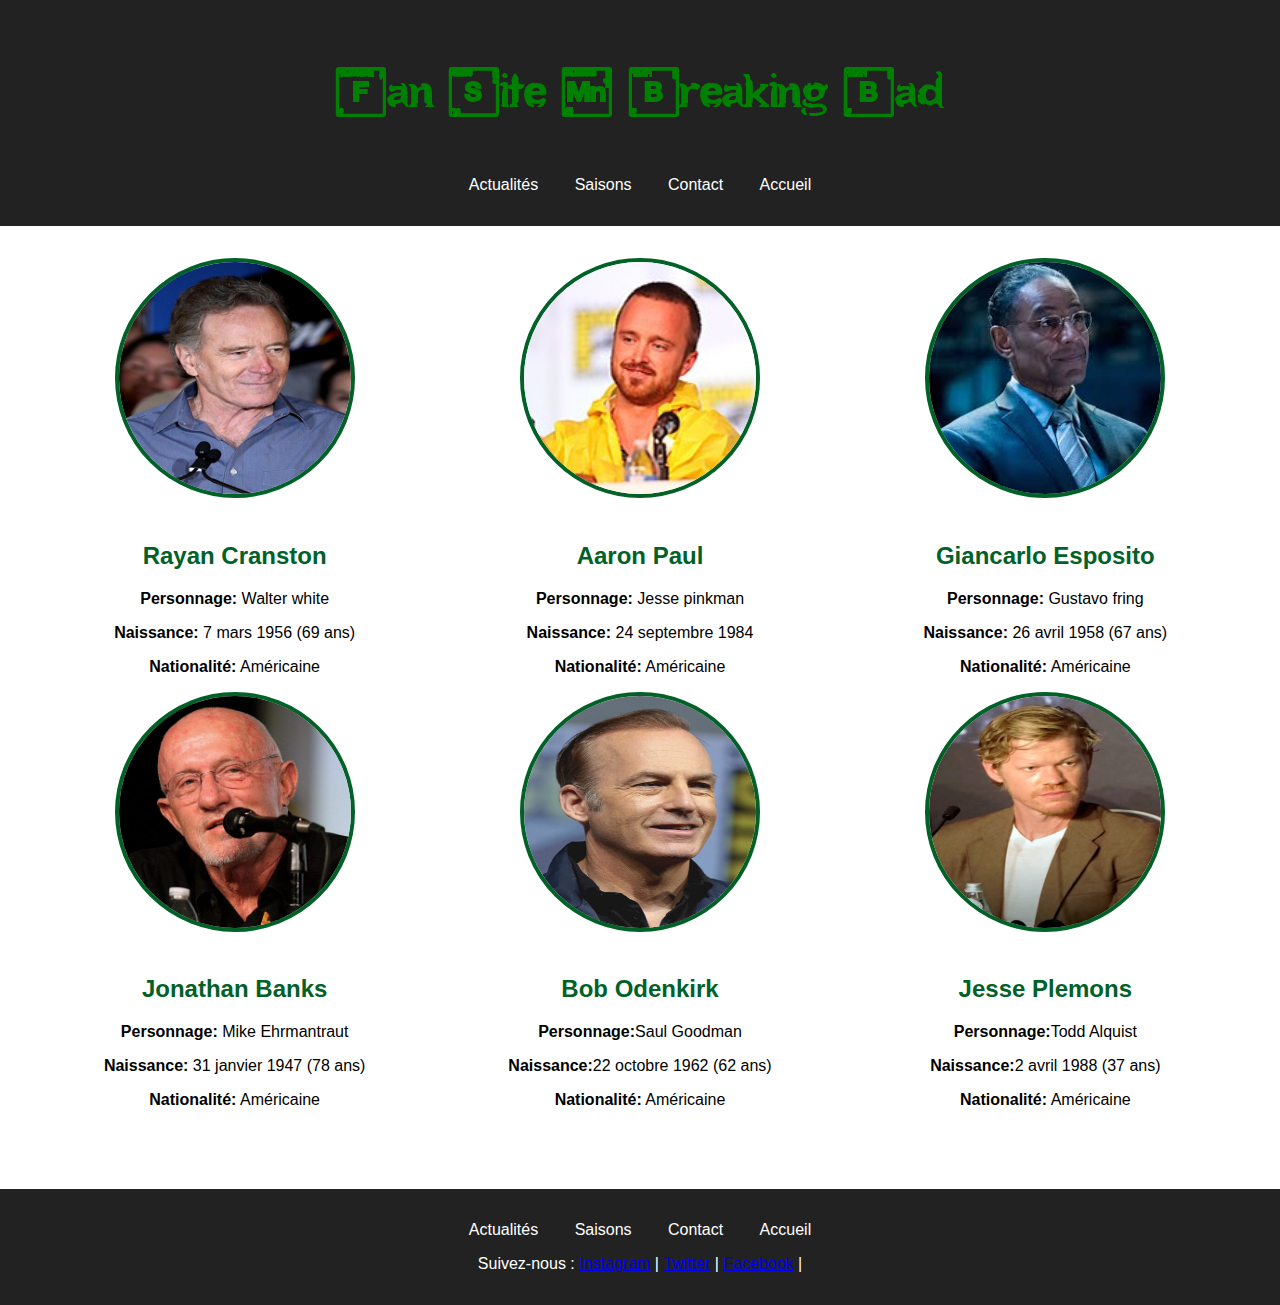
<file: acteurs.html>
<!DOCTYPE html>
<html lang="fr">
  <head>
    <meta charset="UTF-8" />
    <meta name="viewport" content="width=device-width, initial-scale=1.0" />
    <title>Fan Site - Breaking Bad</title>
    <link rel="stylesheet" href="fansite.css" />
  </head>
  <body>
    <header>
      <h1>Fan Site - Breaking Bad</h1>
      <nav>
        <ul>
          <li><a href="index.html">Actualités</a></li>
          <li><a href="saisons.html">Saisons</a></li>
          <li><a href="contact.html">Contact</a></li>
          <li><a href="index.html">Accueil</a></li>
        </ul>
      </nav>
    </header>

    <main>
      <section>
        <div class="container">
          <div class="acteurs">
            <div
              style="
                display: flex;
                flex-flow: column;
                gap: 0.5rem;
                justify-content: center;
                align-items: center;
              "
            >
              <img
                src="images/Bryan_Cranston.png"
                alt="Rayan Cranston"
                style="
                  width: 240px;
                  height: 240px;
                  border-radius: 100%;
                  border: 4px solid #016127;
                "
              />
              <div style="text-align: center">
                <h2 style="font-size: 1.5rem; color: #016127">
                  Rayan Cranston
                </h2>
                <p><strong>Personnage:</strong> Walter white</p>
                <p><strong>Naissance:</strong> 7 mars 1956 (69 ans)</p>
                <p><strong>Nationalité:</strong> Américaine</p>
              </div>
            </div>
            <div
              style="
                display: flex;
                flex-flow: column;
                gap: 0.5rem;
                justify-content: center;
                align-items: center;
              "
            >
              <img
                src="images/Aaron_Paul.png"
                alt="Aaron Paul"
                style="
                  width: 240px;
                  height: 240px;
                  border-radius: 100%;
                  border: 4px solid #016127;
                "
              />
              <div style="text-align: center">
                <h2 style="font-size: 1.5rem; color: #016127">Aaron Paul</h2>
                <p><strong>Personnage:</strong> Jesse pinkman</p>
                <p><strong>Naissance:</strong> 24 septembre 1984</p>
                <p><strong>Nationalité:</strong> Américaine</p>
              </div>
            </div>
            <div
              style="
                display: flex;
                flex-flow: column;
                gap: 0.5rem;
                justify-content: center;
                align-items: center;
              "
            >
              <img
                src="images/Gus-fring.jpeg"
                alt="Gus Fring"
                style="
                  width: 240px;
                  height: 240px;
                  border-radius: 100%;
                  border: 4px solid #016127;
                "
              />
              <div style="text-align: center">
                <h2 style="font-size: 1.5rem; color: #016127">
                  Giancarlo Esposito
                </h2>
                <p><strong>Personnage:</strong> Gustavo fring</p>
                <p><strong>Naissance:</strong> 26 avril 1958 (67 ans)</p>
                <p><strong>Nationalité:</strong> Américaine</p>
              </div>
            </div>
            <div
              style="
                display: flex;
                flex-flow: column;
                gap: 0.5rem;
                justify-content: center;
                align-items: center;
              "
            >
              <img
                src="images/Jonathan_Banks.jpg"
                alt="Jonathan Banks"
                style="
                  width: 240px;
                  height: 240px;
                  border-radius: 100%;
                  border: 4px solid #016127;
                "
              />
              <div style="text-align: center">
                <h2 style="font-size: 1.5rem; color: #016127">
                  Jonathan Banks
                </h2>
                <p><strong>Personnage:</strong> Mike Ehrmantraut</p>
                <p><strong>Naissance:</strong> 31 janvier 1947 (78 ans)</p>
                <p><strong>Nationalité:</strong> Américaine</p>
              </div>
            </div>
            <div
              style="
                display: flex;
                flex-flow: column;
                gap: 0.5rem;
                justify-content: center;
                align-items: center;
              "
            >
              <img
                src="images/Bob_Odenkirk.jpg"
                alt="Jonathan Banks"
                style="
                  width: 240px;
                  height: 240px;
                  border-radius: 100%;
                  border: 4px solid #016127;
                "
              />
              <div style="text-align: center">
                <h2 style="font-size: 1.5rem; color: #016127">Bob Odenkirk</h2>
                <p><strong>Personnage:</strong>Saul Goodman</p>
                <p><strong>Naissance:</strong>22 octobre 1962 (62 ans)</p>
                <p><strong>Nationalité:</strong> Américaine</p>
              </div>
            </div>
            <div
              style="
                display: flex;
                flex-flow: column;
                gap: 0.5rem;
                justify-content: center;
                align-items: center;
              "
            >
              <img
                src="images/Jesse_Plemons.png"
                alt="Jesse Plemons"
                style="
                  width: 240px;
                  height: 240px;
                  border-radius: 100%;
                  border: 4px solid #016127;
                "
              />
              <div style="text-align: center">
                <h2 style="font-size: 1.5rem; color: #016127">Jesse Plemons</h2>
                <p><strong>Personnage:</strong>Todd Alquist</p>
                <p><strong>Naissance:</strong>2 avril 1988 (37 ans)</p>
                <p><strong>Nationalité:</strong> Américaine</p>
              </div>
            </div>
          </div>
        </div>
      </section>
    </main>

    <footer>
      <nav>
        <ul>
          <li><a href="index.html">Actualités</a></li>
          <li><a href="saisons.html">Saisons</a></li>
          <li><a href="contact.html">Contact</a></li>
          <li><a href="index.html">Accueil</a></li>
        </ul>
      </nav>
      <p>
        Suivez-nous : <a href="#">Instagram</a> | <a href="#">Twitter</a> |
        <a href="#">Facebook</a> |
      </p>
    </footer>
  </body>
</html>
</file>
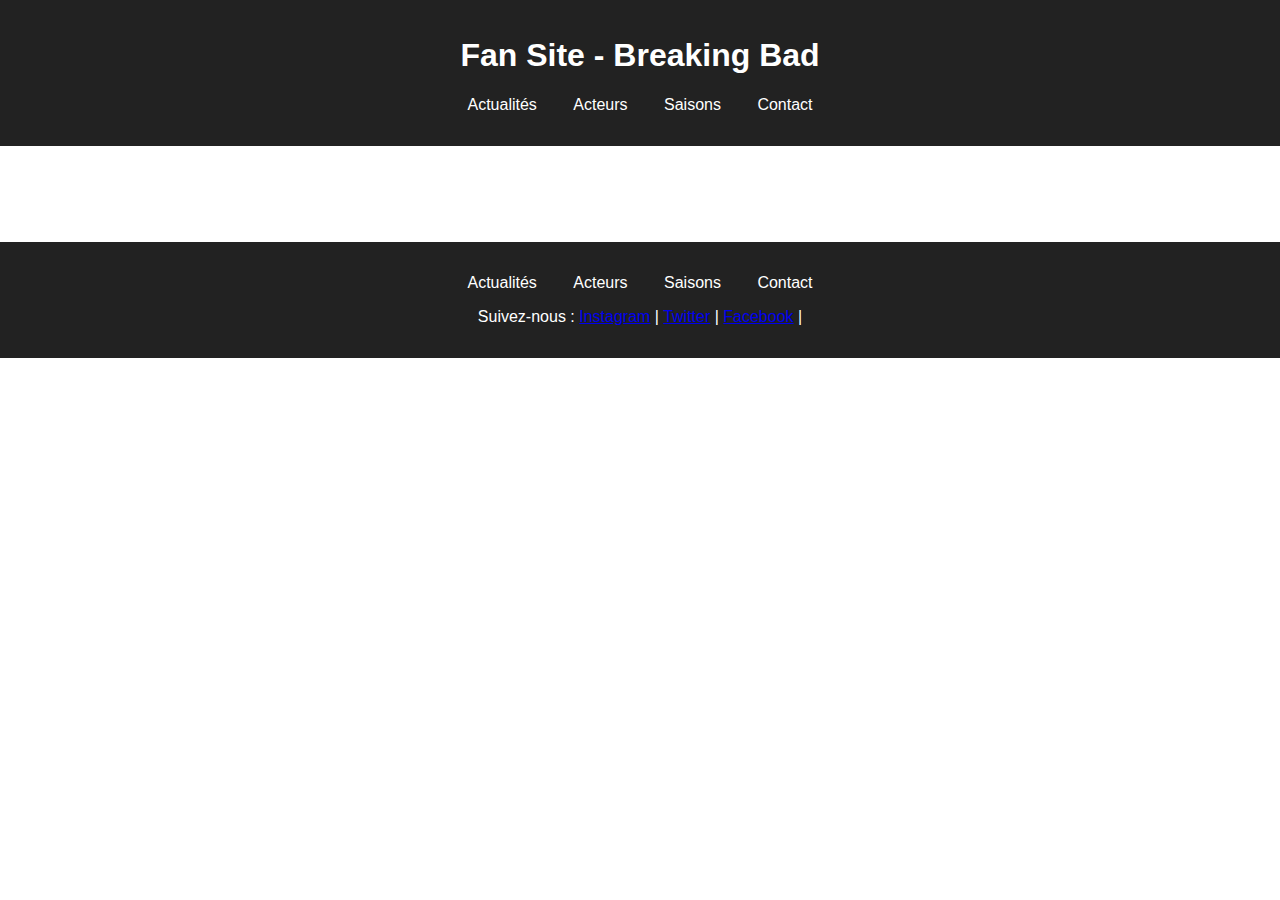
<file: actualites.html>
<!DOCTYPE html>
<html lang="fr">
<head>
  <meta charset="UTF-8" />
  <meta name="viewport" content="width=device-width, initial-scale=1.0"/>
  <title>Fan Site - Breaking Bad</title>
  <link rel="stylesheet" href="styles.css"/>
</head>
<body>
  <header>
    <h1>Fan Site - Breaking Bad</h1>
    <nav>
      <ul>
        <li><a href="index.html">Actualités</a></li>
        <li><a href="acteurs.html">Acteurs</a></li>
        <li><a href="saisons.html">Saisons</a></li>
        <li><a href="contact.html">Contact</a></li>
      </ul>
    </nav>
  </header>

  <main>
    <section>

        
    </section>
  </main>

  <footer>
    <nav>
      <ul>
        <li><a href="index.html">Actualités</a></li>
        <li><a href="acteurs.html">Acteurs</a></li>
        <li><a href="saisons.html">Saisons</a></li>
        <li><a href="contact.html">Contact</a></li>
      </ul>
    </nav>
    <p>Suivez-nous :
      <a href="#">Instagram</a> |
      <a href="#">Twitter</a> |
      <a href="#">Facebook</a> |

    </p>
  </footer>
</body>
</html>
</file>
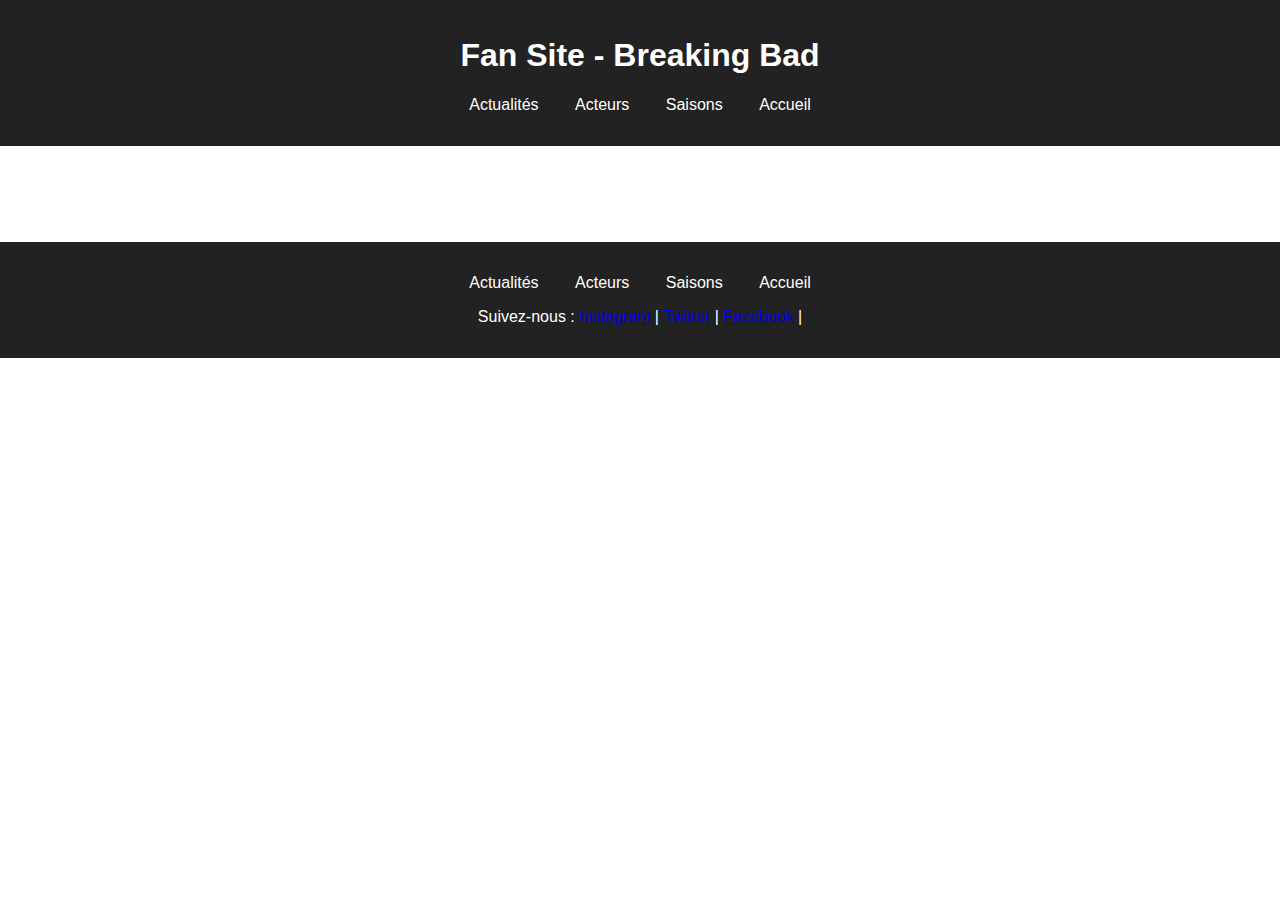
<file: contact.html>
<!DOCTYPE html>
<html lang="fr">
<head>
  <meta charset="UTF-8" />
  <meta name="viewport" content="width=device-width, initial-scale=1.0"/>
  <title>Fan Site - Breaking Bad</title>
  <link rel="stylesheet" href="styles.css"/>
</head>
<body>
  <header>
    <h1>Fan Site - Breaking Bad</h1>
    <nav>
      <ul>
        <li><a href="index.html">Actualités</a></li>
        <li><a href="acteurs.html">Acteurs</a></li>
        <li><a href="saisons.html">Saisons</a></li>
        <li><a href="contact.html">Accueil</a></li>
      </ul>
    </nav>
  </header>

  <main>
    <section>


    </section>
  </main>

  <footer>
    <nav>
      <ul>
        <li><a href="index.html">Actualités</a></li>
        <li><a href="acteurs.html">Acteurs</a></li>
        <li><a href="saisons.html">Saisons</a></li>
        <li><a href="index.html">Accueil</a></li>
      </ul>
    </nav>
    <p>Suivez-nous :
      <a href="#">Instagram</a> |
      <a href="#">Twitter</a> |
      <a href="#">Facebook</a> |

    </p>
  </footer>
</body>
</html>
</file>
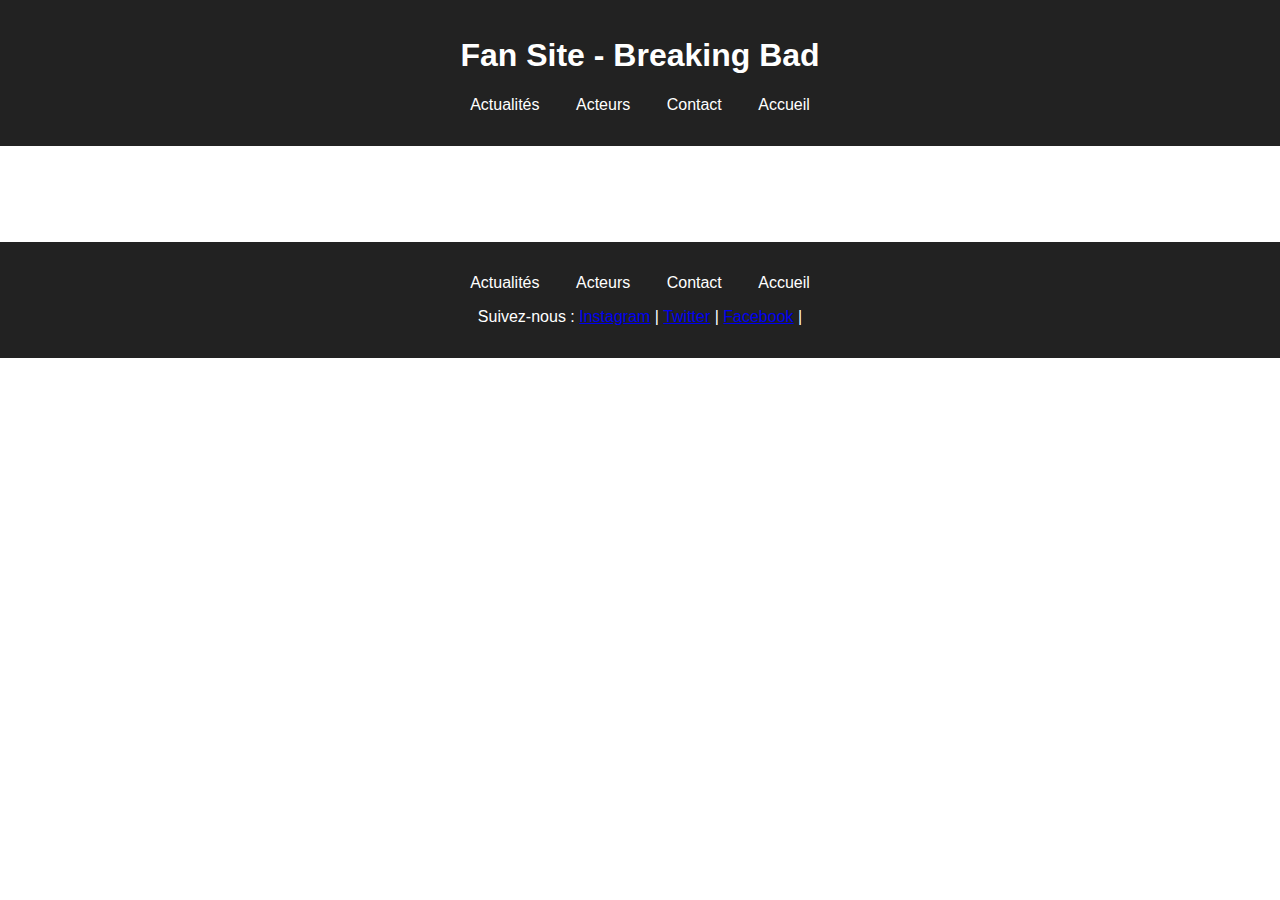
<file: saisons.html>
<!DOCTYPE html>
<html lang="fr">
<head>
  <meta charset="UTF-8" />
  <meta name="viewport" content="width=device-width, initial-scale=1.0"/>
  <title>Fan Site - Breaking Bad</title>
  <link rel="stylesheet" href="styles.css"/>
</head>
<body>
  <header>
    <h1>Fan Site - Breaking Bad</h1>
    <nav>
      <ul>
        <li><a href="index.html">Actualités</a></li>
        <li><a href="acteurs.html">Acteurs</a></li>
        <li><a href="contact.html">Contact</a></li>
        <li><a href="index.html">Accueil</a></li>
      </ul>
    </nav>
  </header>

  <main>
    <section>

        
    </section>
  </main>

  <footer>
    <nav>
      <ul>
        <li><a href="index.html">Actualités</a></li>
        <li><a href="acteurs.html">Acteurs</a></li>
        <li><a href="contact.html">Contact</a></li>
        <li><a href="index.html">Accueil</a></li>
      </ul>
    </nav>
    <p>Suivez-nous :
      <a href="#">Instagram</a> |
      <a href="#">Twitter</a> |
      <a href="#">Facebook</a> |

    </p>
  </footer>
</body>
</html>
</file>
<file: fansite.css>
@font-face {
  font-family: customfont;
  src: url(Heart\ Breaking\ Bad.otf);
}

* {
  font-family: "Trebuchet MS", "Lucida Sans Unicode", "Lucida Grande",
    "Lucida Sans", Arial, sans-serif;
  box-sizing: border-box;
}

#accueil {
  float: right;
  width: 30%;
}
#accueil2 {
  float: left;
  width: 60%;
  padding-right: 5%;
}
html {
  height: 100%;
}
body {
  display: table;
  position: relative;
  font-family: Arial, sans-serif;
  margin: 0;
  height: 100%;
  width: 100%;
}

header,
footer {
  background-color: #222;
  color: white;
  padding: 1em;
  text-align: center;
}
h1 {
  font-family: customfont;
  color: green;
  font-size: 4em;
}

nav ul {
  list-style-type: none;
  padding: 0;
}

nav li {
  display: inline-block;
  margin: 0 1em;
}

nav a {
  color: white;
  text-decoration: none;
}

main {
  padding: 2em;
}

section {
  margin-bottom: 2em;
}

img {
  max-width: 100%;
  height: 100%;
  margin-bottom: 1em;
}
.acteurs {
  display: grid;
  grid-template-columns: 1fr;
}
/* MEDIA QUERIES */

@media (max-width: 600px) {
  nav ul {
    display: flex;
    flex-direction: column;
    align-items: center;
  }

  nav li {
    margin: 0.5em 0;
  }

  body {
    padding-bottom: 15em;
  }
  header,
  footer {
    text-align: center;
  }

  h1 {
    font-size: 2em;
  }
  .accueil {
    float: none;
    column-count: 1;
    column-rule: 1px solid lightblue;
    width: 100%;
  }
  .accueil2 {
    float: none;
    column-count: 1;
    column-rule: 1px solid lightblue;
    width: 100%;
    padding-bottom: 10em;
  }
}

/* Moyens écrans (tablettes) - entre 601px et 1024px */
@media (min-width: 601px) and (max-width: 824px) {
  nav ul {
    display: flex;
    justify-content: space-around;
  }

  .accueil {
    float: none;
    column-count: 1;
    column-rule: 1px solid lightblue;
    width: 100%;
  }

  .accueil2 {
    float: none;
    column-count: 1;
    column-rule: 1px solid lightblue;
    width: 100%;
  }
  nav li {
    margin: 0.5em;
  }

  form input,
  form textarea {
    width: 100%;
  }
  .acteurs {
    grid-template-columns: repeat(2, 1fr);
  }
}

@media (min-width: 993px) {
  .acteurs {
    grid-template-columns: repeat(3, 1fr);
  }
}
</file>
<file: styles.css>
body {
  font-family: Arial, sans-serif;
  margin: 0;
  padding: 0;
}

header, footer {
  background-color: #222;
  color: white;
  padding: 1em;
  text-align: center;
}

nav ul {
  list-style-type: none;
  padding: 0;
}

nav li {
  display: inline-block;
  margin: 0 1em;
}

nav a {
  color: white;
  text-decoration: none;
}

main {
  padding: 2em;
}

section {
  margin-bottom: 2em;
}

img {
  max-width: 100%;
  height: 100%;
  margin-bottom: 1em;
}


/* MEDIA QUERIES */


@media (max-width: 600px) {
  nav ul {
    display: flex;
    flex-direction: column;
    align-items: center;
  }

  nav li {
    margin: 0.5em 0;
  }

  header, footer {
    text-align: center;
  }

p
{
    column-count: 2;
    column-rule: 1px solid lightblue;
}

  form input, form textarea {
    width: 100%;
  }
}

/* Moyens écrans (tablettes) - entre 601px et 1024px */
@media (min-width: 601px) and (max-width: 1024px) {
  nav ul {
    display: flex;
    justify-content: space-around;
  }

  nav li {
    margin: 0.5em;
  }

  form input, form textarea {
    width: 100%;
  }
}

/* Grands écrans (ordinateurs de bureau) - 1025px et + */
@media (min-width: 1025px) {
  main {
    max-width: 1000px;
    margin: 0 auto;
  }

  form input, form textarea {
    width: 60%;
  }
}
</file>
